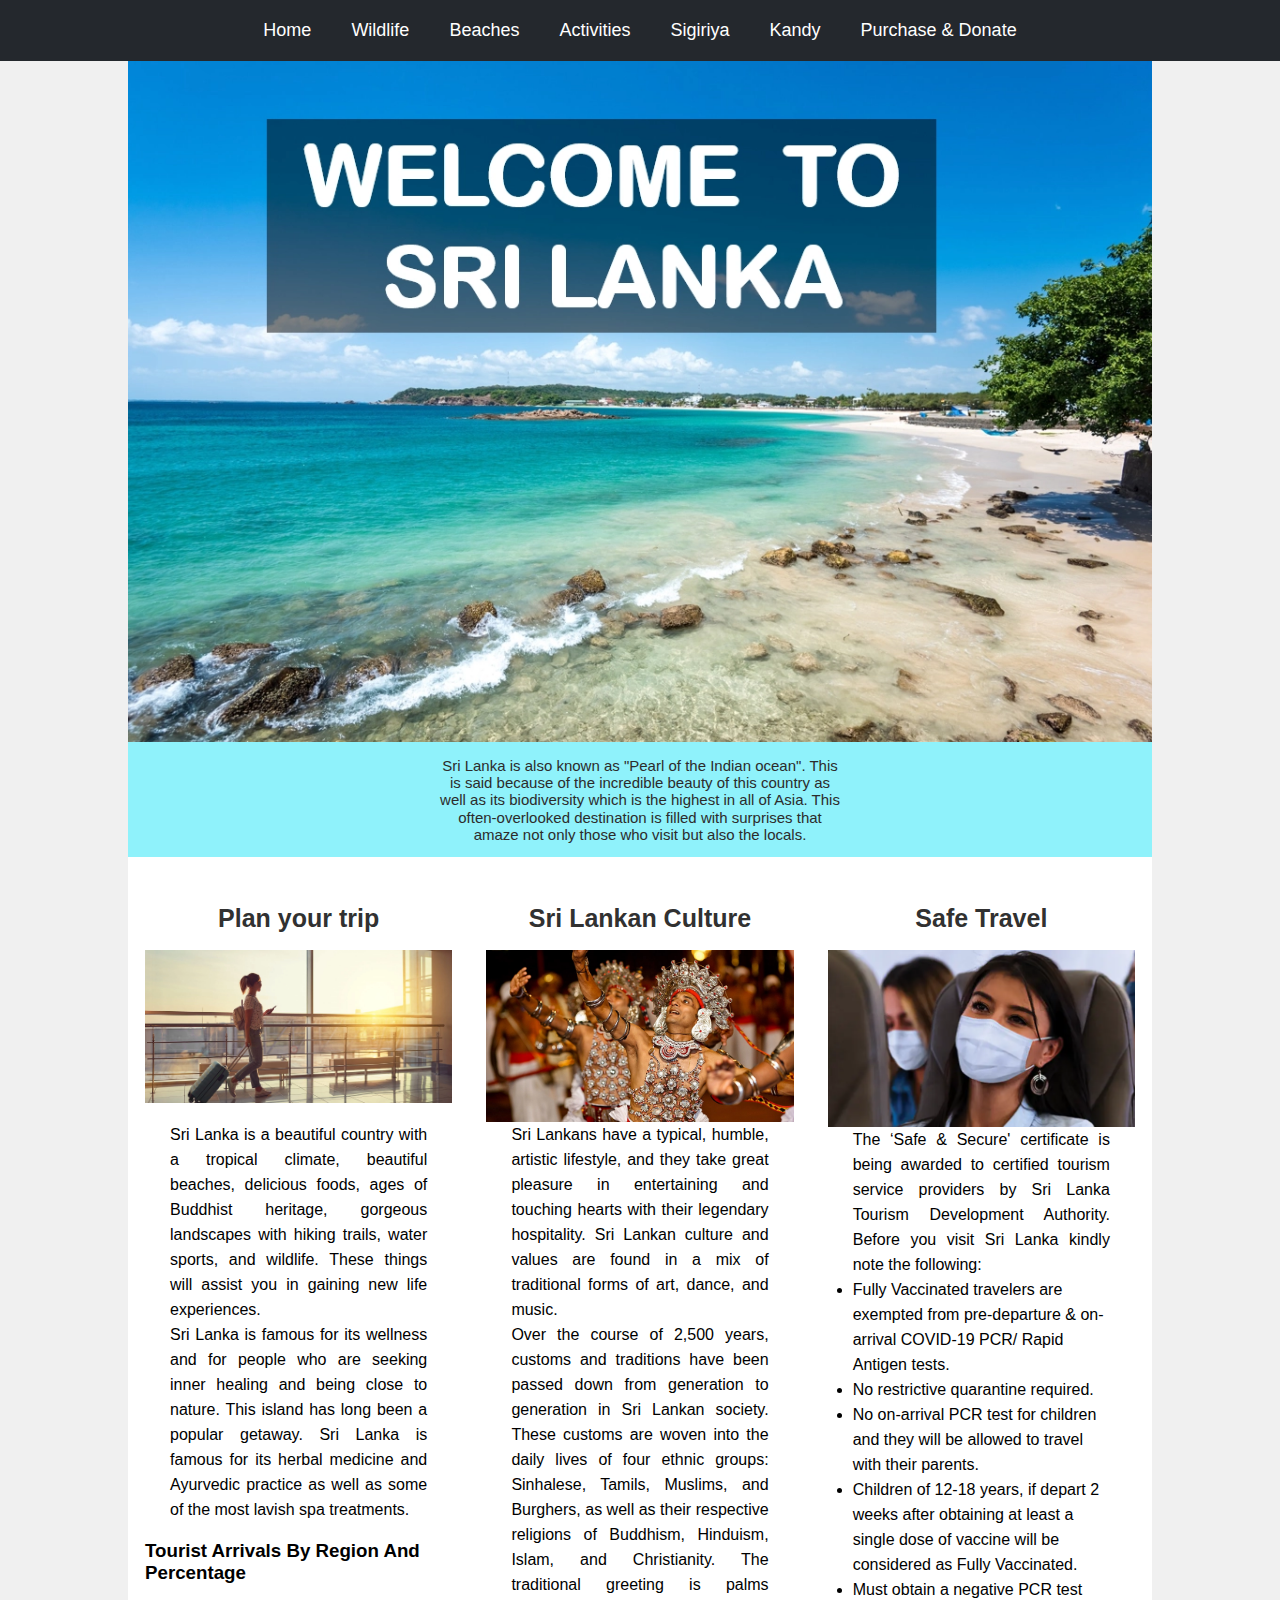
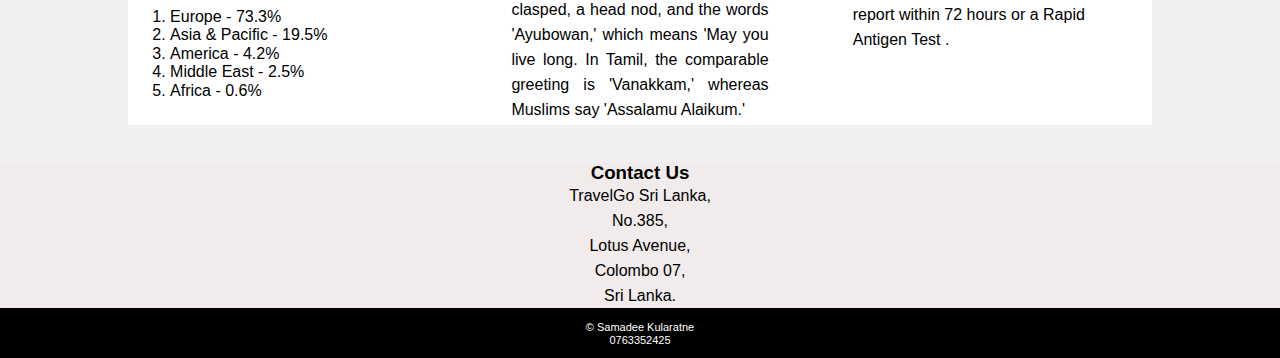
<file: index.html>
﻿ <!DOCTYPE html>
<html lang="en">

<head>
    <meta charset="utf-8" />
    <meta name="viewport" content="width=device-width, initial-scale=1">
    <link rel="stylesheet" href="Styles/style.css">
    <link rel="stylesheet" href="Styles/normalize.css">
    <link rel="apple-touch-icon" sizes="180x180" href="Images/apple-touch-icon.png">
    <link rel="icon" type="image/png" sizes="32x32" href="Images/favicon-32x32.png">
    <link rel="icon" type="image/png" sizes="16x16" href="Images/favicon-16x16.png">
    <link rel="manifest" href="manifest.json">
    <title>TravelGo</title>
</head>

<body class="backgroundh">
    <header>
    <div class="nav">
        <ul>
            <li><a href="index.html">Home</a></li>
            <li><a href="wildlife.html">Wildlife</a></li>
            <li><a href="beaches.html">Beaches</a></li>
            <li><a href="activities.html">Activities</a></li>
            <li><a href="sigiriya.html">Sigiriya</a></li>
            <li><a href="kandy.html">Kandy</a></li>
            <li><a href="Donation.html">Purchase & Donate</a></li>
        </ul>
    </div>
    </header>
    <div class="description1">
        <img class="homemainimage" src="Images/Home-slideshow-image1.webp" alt="This is the main image">
        <div class="description2">
            <p>
                Sri Lanka is also known as "Pearl of the Indian ocean".
                This is said because of the incredible beauty of this country as well as its biodiversity which is the highest in all of Asia.
                This often-overlooked destination is filled with surprises that amaze not only those who visit but also the locals.
            </p>
        </div>
    </div>
    <div class="description3">
        <section>
            <h1> Plan your trip </h1>
            <div class="img2">
                <img src="Images/GettyImages-909268954-1-1380x690.webp" alt="Image 1">
            </div> <br>
            <p>
                Sri Lanka is a beautiful country with a tropical climate, beautiful beaches, delicious foods, ages of Buddhist heritage, gorgeous landscapes with hiking trails, water sports, and wildlife.
                These things will assist you in gaining new life experiences.
            </p>
            <p>
                Sri Lanka is famous for its wellness and for people who are seeking inner healing and being close to nature.
                This island has long been a popular getaway.
                Sri Lanka is famous for its herbal medicine and Ayurvedic practice as well as some of the most lavish spa treatments.
            </p><br>
            <h3>Tourist Arrivals By Region And Percentage</h3>
            <ol class="orderedlist">
                <li>Europe - 73.3%</li>
                <li>Asia & Pacific - 19.5%</li>
                <li>America - 4.2%</li>
                <li>Middle East - 2.5%</li>
                <li>Africa - 0.6%</li>
            </ol>
        </section>
        <section>
            <h1>Sri Lankan Culture</h1>
            <img src="Images/Dances.webp" alt="Srilankan culture">
            <p>
                Sri Lankans have a typical, humble, artistic lifestyle, and they take great pleasure in entertaining and touching hearts with their legendary hospitality.
                Sri Lankan culture and values are found in a mix of traditional forms of art, dance, and music.
            </p>
            <p>
                Over the course of 2,500 years, customs and traditions have been passed down from generation to generation in Sri Lankan society.
                These customs are woven into the daily lives of four ethnic groups: Sinhalese, Tamils, Muslims, and Burghers, as well as their respective religions of Buddhism, Hinduism, Islam, and Christianity.
                The traditional greeting is palms clasped, a head nod, and the words 'Ayubowan,' which means 'May you live long.
                In Tamil, the comparable greeting is 'Vanakkam,' whereas Muslims say 'Assalamu Alaikum.'
            </p>
        </section>
        <section>
            <h1>Safe Travel</h1>
            <img src="Images/SafeTravel.webp" alt="Safe Travels">
            <p>
                The ‘Safe & Secure' certificate is being awarded to certified tourism service providers by Sri Lanka Tourism Development Authority.
                Before you visit Sri Lanka kindly note the following:
                <ul>
                    <li>Fully Vaccinated travelers are exempted from pre-departure & on-arrival COVID-19 PCR/ Rapid Antigen tests.</li>
                    <li>No restrictive quarantine required.</li>
                    <li>No on-arrival PCR test for children and they will be allowed to travel with their parents.</li>
                    <li>Children of 12-18 years, if depart 2 weeks after obtaining at least a single dose of vaccine will be considered as Fully Vaccinated.</li>
                    <li>Must obtain a negative PCR test report within 72 hours or a Rapid Antigen Test .</li>
                </ul>
            </p>
        </section>

    </div><br><br>

    <!--This is the footer-->
    <footer class="mainfooter">
        <h3>Contact Us</h3>
        <div class="footer2">
            <div class="contact">
                TravelGo Sri Lanka, <br>
                No.385, <br>
                Lotus Avenue, <br>
                Colombo 07, <br>
                Sri Lanka.

            </div>
        </div>
        <div class="footer3">
            <br>
            &copy Samadee Kularatne<br>
            0763352425<br>
        </div>
        <!-- REFERENCING 
        Srilanka travel (n.d.)Available at: https://www.srilanka.travel/ (Accessed 10 June 2022)
        Thrillophilia (n.d.)Available at: https://www.thrillophilia.com/countries/srilanka (Accessed 5 June 2022)
        

        -->
    </footer>


</body>
</html>
</file>
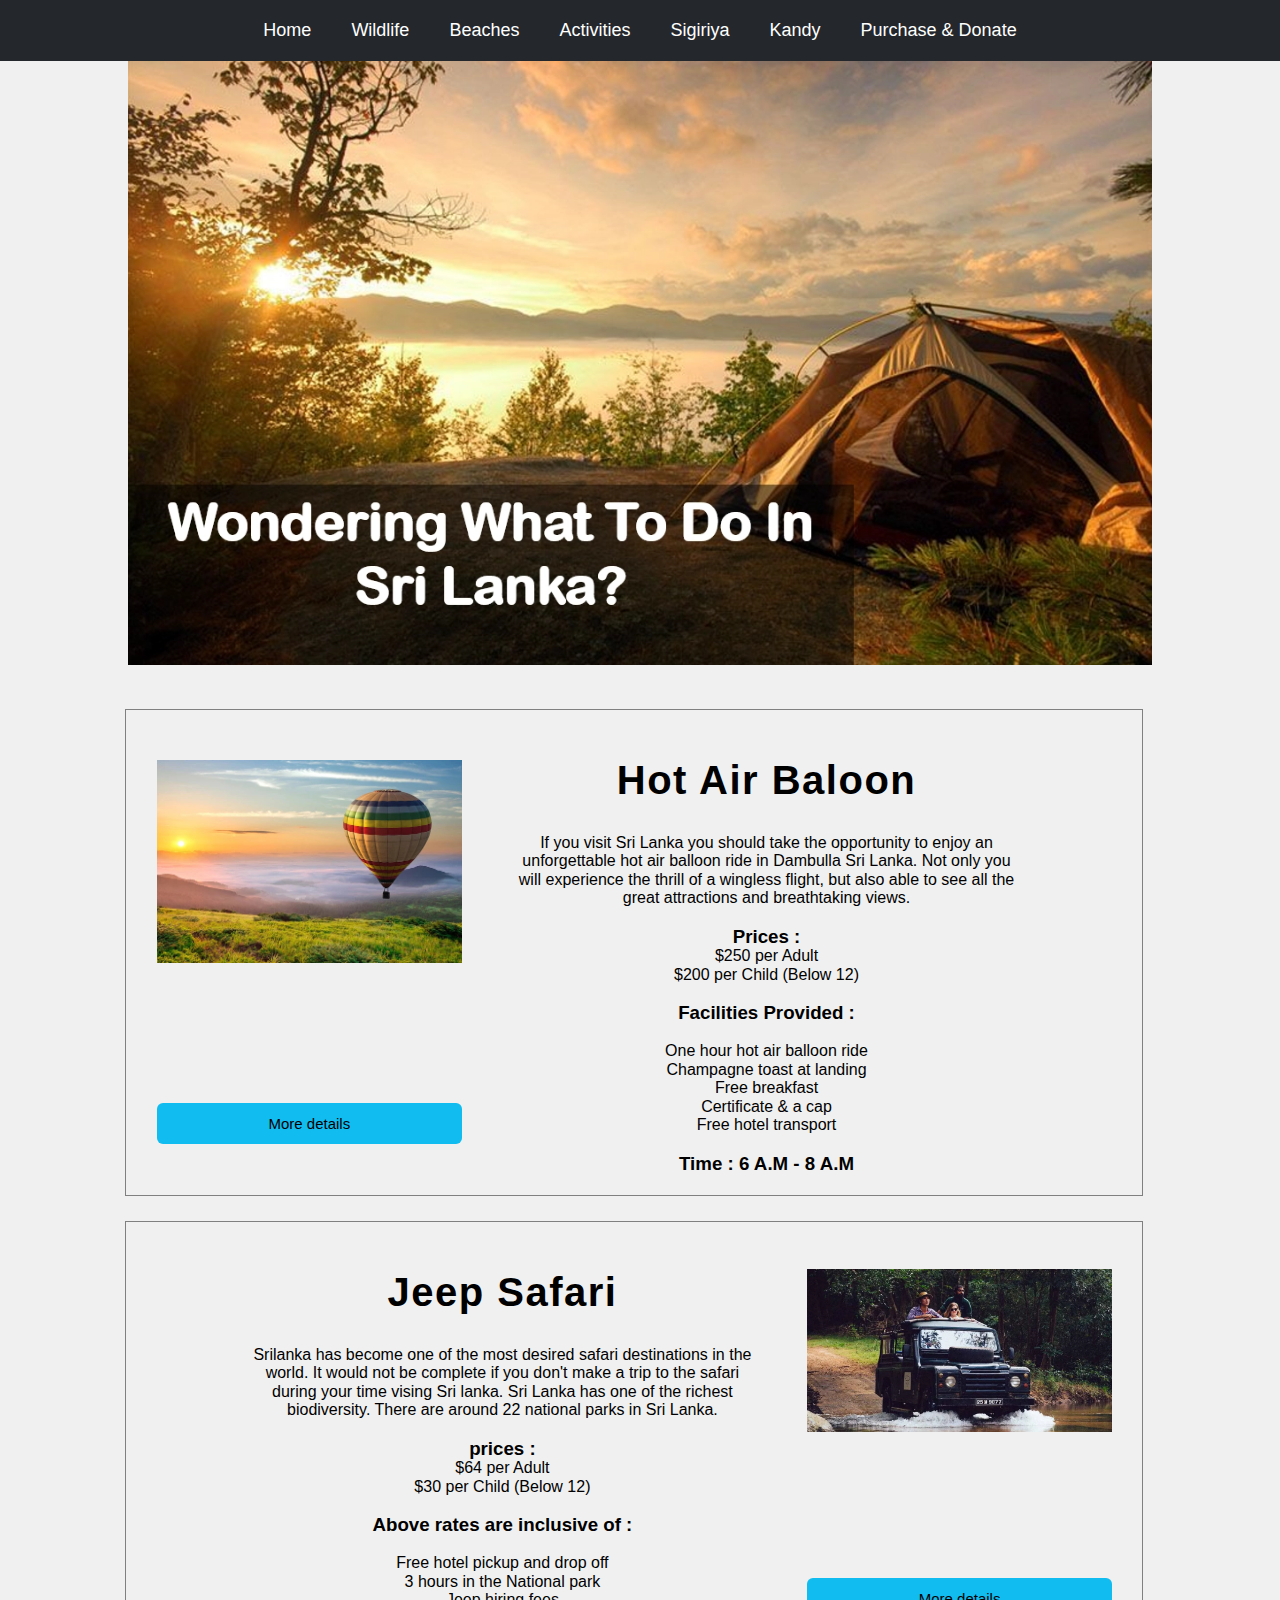
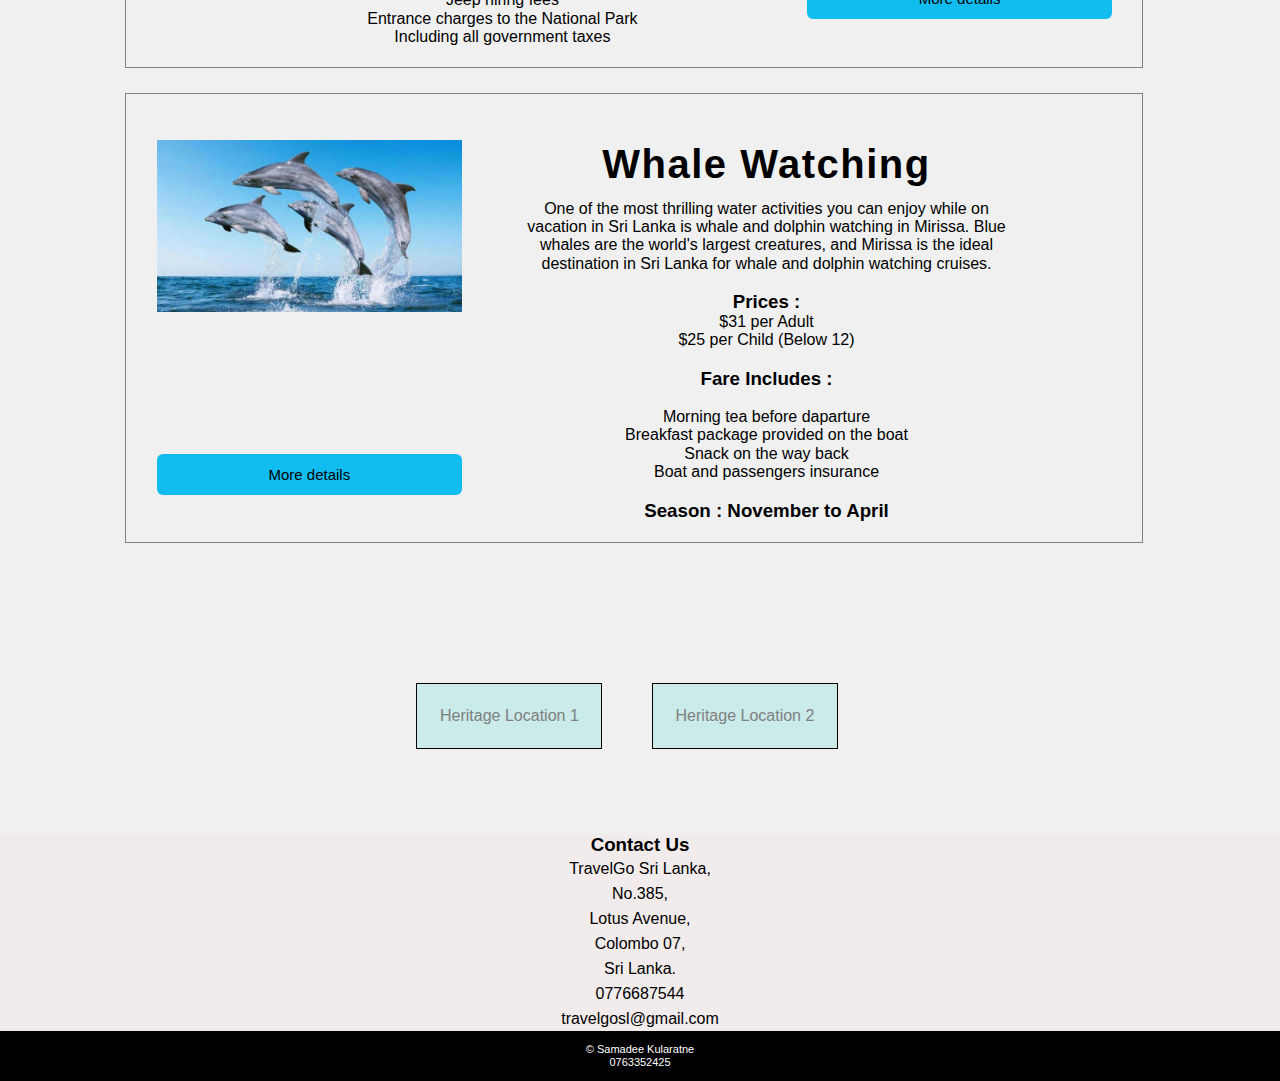
<file: activities.html>
﻿<!DOCTYPE html>
<html lang="en">

<head>
    <meta charset="utf-8">
    <meta name="viewport" content="width=device-width, initial-scale=1.8">
    <link rel="stylesheet" href="Styles/style.css">
    <link rel="stylesheet" href="Styles/normalize.css">
    <link rel="apple-touch-icon" sizes="180x180" href="Images/apple-touch-icon.png">
    <link rel="icon" type="image/png" sizes="32x32" href="Images/favicon-32x32.png">
    <link rel="icon" type="image/png" sizes="16x16" href="Images/favicon-16x16.png">
    <link rel="manifest" href="manifest.json">
    <link rel="shortcut icon" type="Favicon" href="Images/favlogo.png">
    <title>TravelGo</title>
</head>

<body class="backgroundh">
    <div class="nav">
        <ul>
            <li><a href="index.html">Home</a></li>
            <li><a href="wildlife.html">Wildlife</a></li>
            <li><a href="beaches.html">Beaches</a></li>
            <li><a href="activities.html">Activities</a></li>
            <li><a href="sigiriya.html">Sigiriya</a></li>
            <li><a href="kandy.html">Kandy</a></li>
            <li><a href="Donation.html">Purchase & Donate</a></li>
        </ul>
    </div>
    </header>

    <div class="description1">
        <img class="homemainimage" src="Images/Main-Image.webp" alt="Main Image">
    </div><br>

    <div class="container2">
        <section class="Introduction1">
            <div class="image">
                <img src="Images/hot-air-balloon.webp" alt="Air Balloon"><br>
                <a class="text" href="https://www.srilankaballooning.com/" target="_blank">More details</a>
            </div>

            <div class="information">
                <h1>Hot Air Baloon</h1><br>
                <p>
                   If you visit Sri Lanka you should take the opportunity to enjoy an unforgettable hot air balloon ride in Dambulla Sri Lanka. 
                   Not only you will experience the thrill of a wingless flight, but also able to see all the great attractions and breathtaking views.<br><br>
                </p>
                <p>
                   <h3>Prices :</h3>
                       $250 per Adult <br>
                       $200 per Child (Below 12)<br><br>
                </p>
                <p>
                   <h3>Facilities Provided :</h3><br>
                       One hour hot air balloon ride <br>
                       Champagne toast at landing <br>
                       Free breakfast <br>
                       Certificate & a cap <br>
                       Free hotel transport <br><br>
                </p>
                <p>
                    <h3>Time : 6 A.M - 8 A.M</h3>
                </p>
            </div>
        </section>
        <section class="Introduction2">
            <div class="image">
                <img src="Images/jeepsafari.webp" alt="Safari"><br><br>
                <a class="text" href="http://www.srilankantours.org/jeep-safari.html" target="_blank">More details</a>
            </div>

            <div class="information">
                <h1>Jeep Safari</h1><br>
                <p>
                    Srilanka has become one of the most desired safari destinations in the world.
                    It would not be complete if you don't make a trip to the safari during your time vising Sri lanka.
                    Sri Lanka has one of the richest biodiversity.
                    There are around 22 national parks in Sri Lanka.<br><br>
                </p>
                <p>
                    <h3>prices : </h3>
                        $64 per Adult<br>
                        $30 per Child (Below 12)<br><br>
                </p>
                <p>
                    <h3>Above rates are inclusive of :</h3><br>
                        Free hotel pickup and drop off<br>
                        3 hours in the National park<br>
                        Jeep hiring fees<br>
                        Entrance charges to the National Park<br>
                        Including all government taxes<br>
                </p>
            </div>
        </section>
        <section class="Introduction3">
            <div class="image">
                <img src="Images/whale-watching.webp" alt="Safari"><br><br>
                <a class="text" href="https://www.whale-watching-mirissa.com/" target="_blank">More details</a>
            </div>

            <div class="information">
                <h1>Whale Watching</h1>
                <p>
                    One of the most thrilling water activities you can enjoy while on vacation in Sri Lanka is whale and dolphin watching in Mirissa.
                    Blue whales are the world's largest creatures, and Mirissa is the ideal destination in Sri Lanka for whale and dolphin watching cruises.<br><br>
                </p>
                <p>
                    <h3>Prices :</h3>
                        $31 per Adult<br>
                        $25 per Child (Below 12)<br><br>
                </p>
                <p>
                    <h3>Fare Includes :</h3><br>
                        Morning tea before daparture<br>
                        Breakfast package provided on the boat<br>
                        Snack on the way back<br>
                        Boat and passengers insurance<br><br>
                        
                </p>
                <p>
                    <h3>Season : November to April </h3>
                </p>
            </div>
        </section><br><br><br><br>
        <!--LINKS TO HERITAGE LOCATIONS-->
        <section class="heritagelinks">
            <div class="heritagelink">
                <a href="sigiriya.html">Heritage Location 1</a>
            </div>
            <div class="heritagelink">
                <a href="kandy.html">Heritage Location 2</a>
            </div>
        </section>
    </div>
    <footer class="mainfooter">
        <h3>Contact Us</h3>
        <div class="footer2">
            <div class="contact">
                TravelGo Sri Lanka, <br>
                No.385, <br>
                Lotus Avenue, <br>
                Colombo 07, <br>
                Sri Lanka.<br>
                0776687544<br>
                travelgosl@gmail.com<br>

            </div>
        </div>
        <div class="footer3">
            <br>
            &copy Samadee Kularatne<br>
            0763352425<br>
        </div>
    </div>
    </footer>
</body>
</html>
</file>
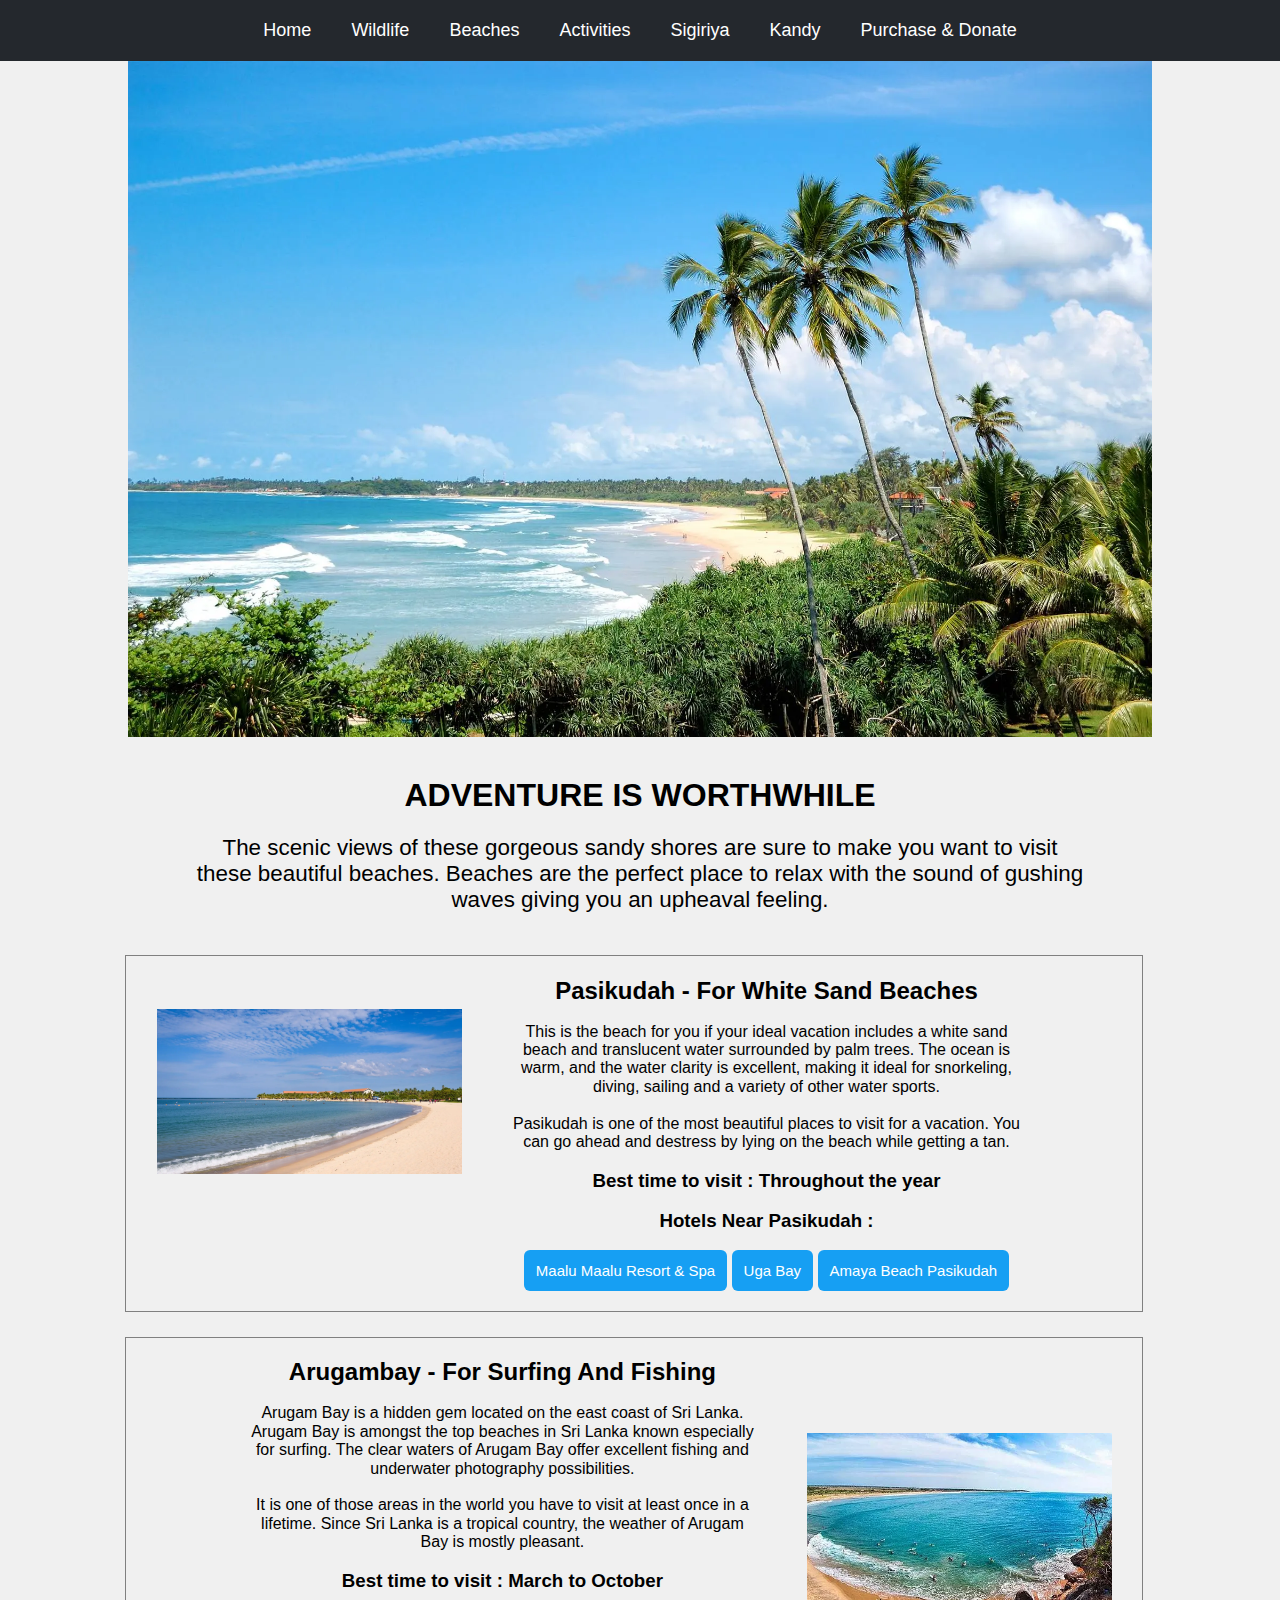
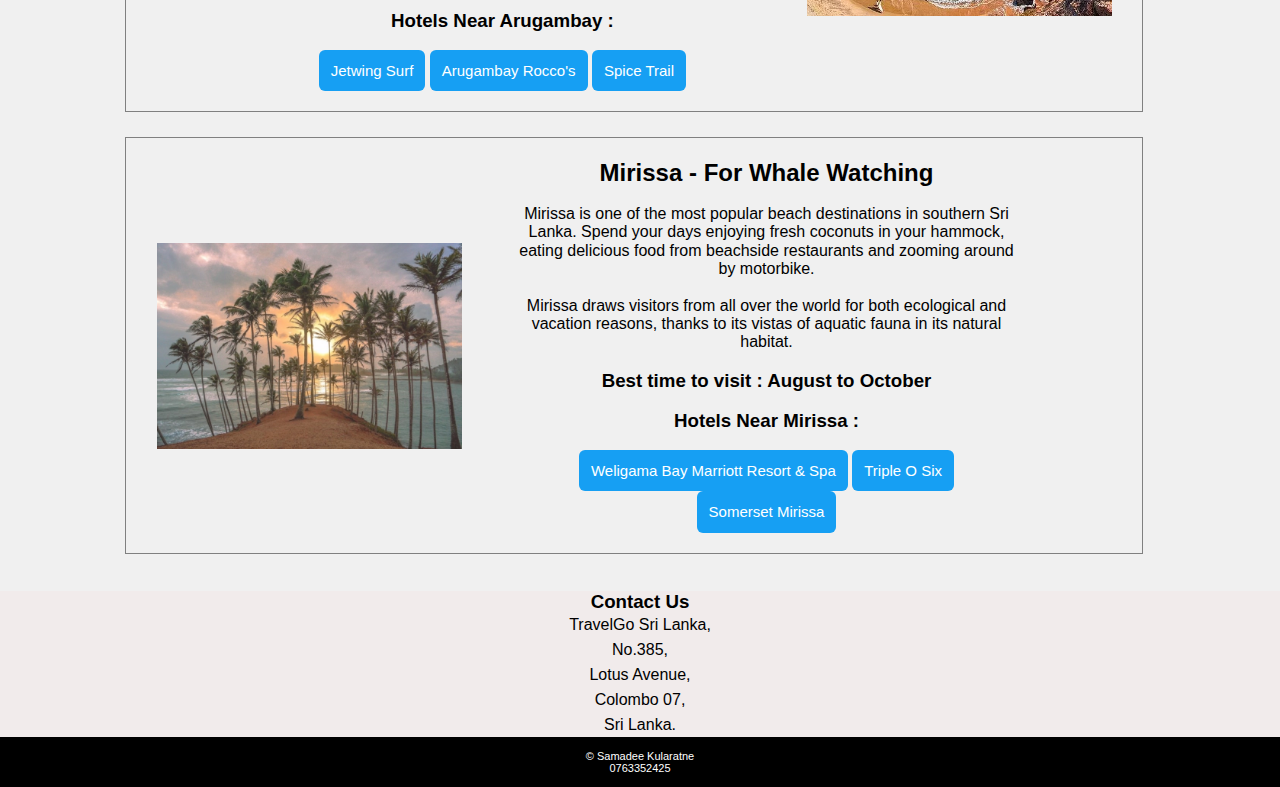
<file: beaches.html>
﻿<!DOCTYPE html>
<html lang="en">

<head>
    <meta charset="utf-8" />
    <meta name="viewport" content="width=device-width, initial-scale=1">
    <link rel="stylesheet" href="Styles/style.css">
    <link rel="stylesheet" href="Styles/normalize.css">
    <link rel="apple-touch-icon" sizes="180x180" href="Images/apple-touch-icon.png">
    <link rel="icon" type="image/png" sizes="32x32" href="Images/favicon-32x32.png">
    <link rel="icon" type="image/png" sizes="16x16" href="Images/favicon-16x16.png">
    <link rel="manifest" href="manifest.json">
    <link rel="shortcut icon" type="Favicon" href="Images/favlogo.png">
    <title>TravelGo</title>
</head>

<body class="backgroundh">
    <header>
    <div class="nav">
        <ul>
            <li><a href="index.html">Home</a></li>
            <li><a href="wildlife.html">Wildlife</a></li>
            <li><a href="beaches.html">Beaches</a></li>
            <li><a href="activities.html">Activities</a></li>
            <li><a href="sigiriya.html">Sigiriya</a></li>
            <li><a href="kandy.html">Kandy</a></li>
            <li><a href="Donation.html">Purchase & Donate</a></li>
        </ul>
    </div>
    </header>
    <div class="description1">
        <img class="homemainimage" src="Images/BeachMain.webp" alt="Beach Main" >
    </div><br>
    <section class="intro">
        <h1>ADVENTURE IS WORTHWHILE</h1>
        <p>
            The scenic views of these gorgeous sandy shores are sure to make you want to visit these beautiful beaches.
            Beaches are the perfect place to relax with the sound of gushing waves giving you an upheaval feeling.
        </p>
    </section>
    <div class="container2">
        <section class="Introduction1">
            <div class="image">
                <img src="Images/Pasikudah.webp" alt="Pasikudah"><br>
            </div>
            <div class="information">
                <h2> Pasikudah - For White Sand Beaches </h2><br>
                <p>
                    This is the beach for you if your ideal vacation includes a white sand beach and translucent water surrounded by palm trees.
                    The ocean is warm, and the water clarity is excellent, making it ideal for snorkeling, diving, sailing and a variety of other water sports.
                </p><br>
                <p>
                    Pasikudah is one of the most beautiful places to visit for a vacation. You can go ahead and destress by lying on the beach while getting a tan.
                </p><br>
                <h3>Best time to visit : Throughout the year</h3><br>
                <h3>Hotels Near Pasikudah :</h3><br>
                <a class="text" href="https://www.themeresorts.com/maalumaalu/" target="_blank">Maalu Maalu Resort & Spa</a>
                <a class="text" href="https://www.ugaescapes.com/ugabay/" target="_blank">Uga Bay</a>
                <a class="text" href="https://www.amayaresorts.com/amayabeach/" target="_blank">Amaya Beach Pasikudah</a>
            </div>
        </section>

        <section class="Introduction2">
            <div class="image">
                <img src="Images/arugambay.webp" alt="Arugambay">
            </div>
            <div class="information">
                <h2> Arugambay - For Surfing And Fishing</h2><br>
                <p>
                    Arugam Bay is a hidden gem located on the east coast of Sri Lanka.
                    Arugam Bay is amongst the top beaches in Sri Lanka known especially for surfing.
                    The clear waters of Arugam Bay offer excellent fishing and underwater photography possibilities.
                </p><br>
                <p>
                    It is one of those areas in the world you have to visit at least once in a lifetime.
                    Since Sri Lanka is a tropical country, the weather of Arugam Bay is mostly pleasant.
                </p><br>
                <h3>Best time to visit : March to October</h3><br>
                <h3>Hotels Near Arugambay :</h3><br>
                <a class="text" href="https://www.jetwinghotels.com/jetwingsurf/#gref" target="_blank">Jetwing Surf</a>
                <a class="text" href="https://www.arugambayroccos.lk/" target="_blank">Arugambay Rocco's</a>
                <a class="text" href="https://www.thespicetrails.com/rooms-arugambay" target="_blank">Spice Trail</a>
            </div>
        </section>
        <section class="Introduction3">
            <div class="image">
                <img src="Images/mirissa.webp" alt="Mirissa">
            </div>
            <div class="information">
                <h2> Mirissa - For Whale Watching</h2><br>
                <p>
                    Mirissa is one of the most popular beach destinations in southern Sri Lanka.
                    Spend your days enjoying fresh coconuts in your hammock, eating delicious food from beachside restaurants and zooming around by motorbike.
                </p><br>
                <p>
                    Mirissa draws visitors from all over the world for both ecological and vacation reasons, thanks to its vistas of aquatic fauna in its natural habitat.
                </p><br>
                <h3>Best time to visit : August to October</h3><br>
                <h3>Hotels Near Mirissa :</h3><br>
                <a class="text" href="https://www.marriott.com/en-us/hotels/cmbmc-weligama-bay-marriott-resort-and-spa/overview/" target="_blank">Weligama Bay Marriott Resort & Spa</a>
                <a class="text" href="https://www.tripleosix.com/" target="_blank">Triple O Six</a>
                <a class="text" href="http://www.somersetmirissa.com/" target="_blank">Somerset Mirissa</a>
            </div>
        </section>
    </div><br><br>
    <footer class="mainfooter">
        <h3>Contact Us</h3>
        <div class="footer2">
            <div class="contact">
                TravelGo Sri Lanka,<br>
                No.385,<br>
                Lotus Avenue,<br>
                Colombo 07,<br>
                Sri Lanka.<br>

            </div>
        </div>
        <div class="footer3">
            <br>
            &copy Samadee Kularatne<br>
            0763352425<br>
        </div>
        <!-- REFERENCING 
        Travel Triangle (n.d.)Available at: https://traveltriangle.com/blog/best-beaches-in-sri-lanka/ (Accessed 6 June 2022)
        Plant ware (n.d.) Available at: https://www.planetware.com/sri-lanka/top-rated-beaches-in-sri-lanka-ind-1-8.htm (Accessed 7 June 2022)
            -->
    </footer>


</body>
</html>
</file>
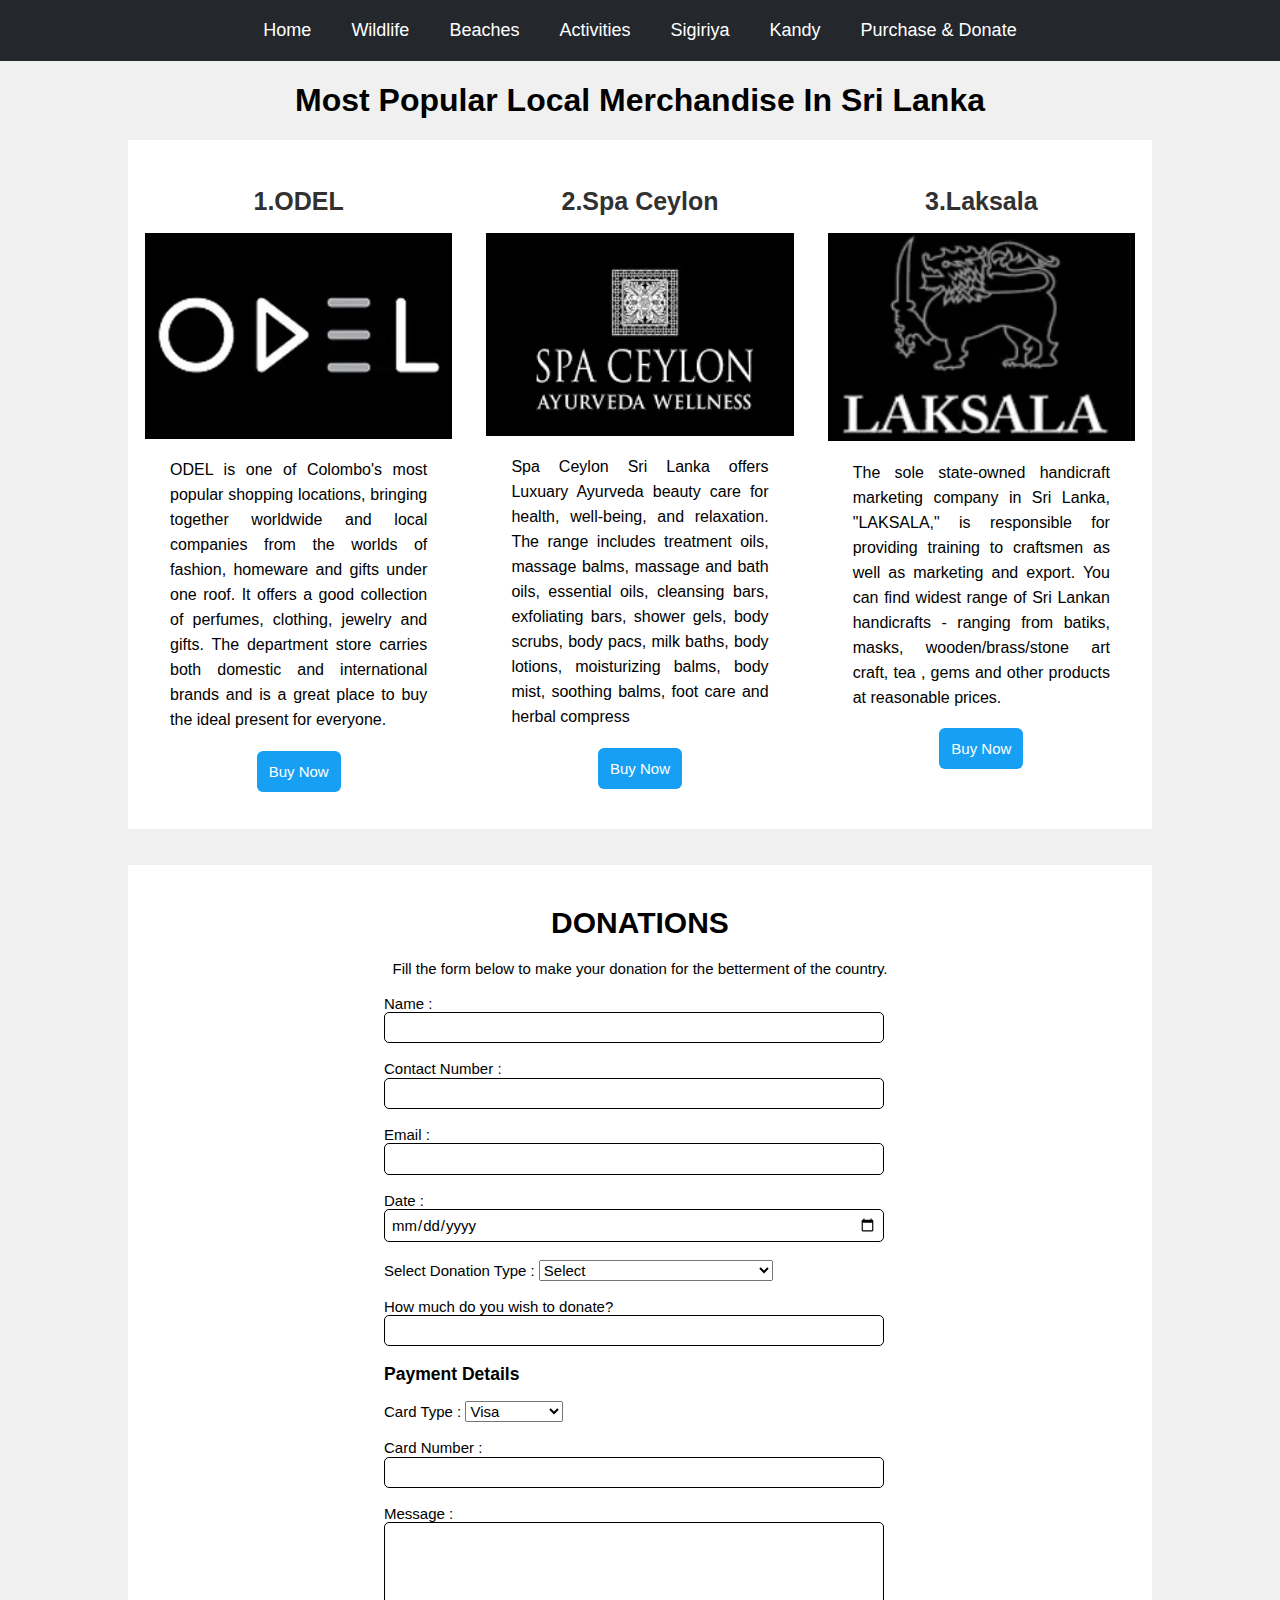
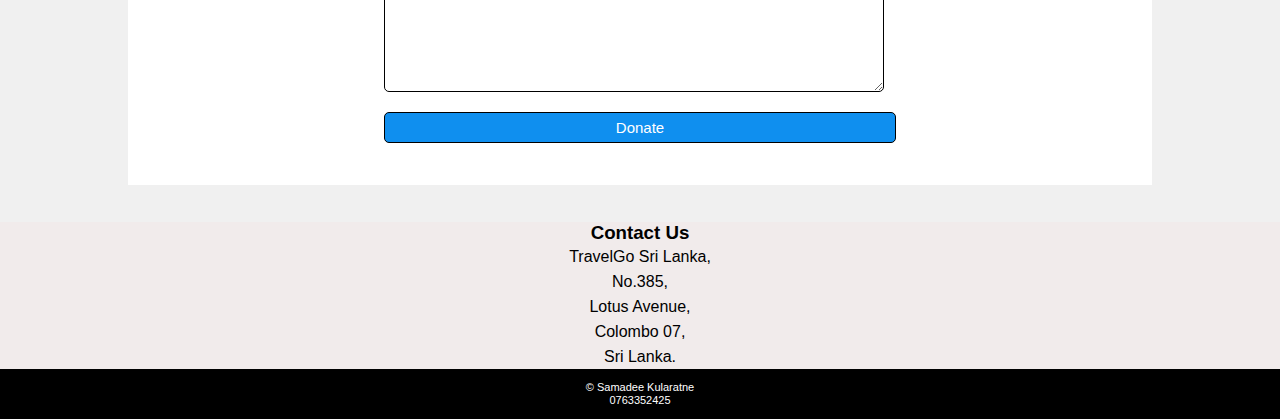
<file: Donation.html>
﻿<!DOCTYPE html>
<html lang="en">

<head>
    <meta charset="utf-8" />
    <meta name="viewport" content="width=device-width, initial-scale=1">
    <link rel="stylesheet" href="Styles/style.css">
    <link rel="stylesheet" href="Styles/normalize.css">
    <link rel="apple-touch-icon" sizes="180x180" href="Images/apple-touch-icon.png">
    <link rel="icon" type="image/png" sizes="32x32" href="Images/favicon-32x32.png">
    <link rel="icon" type="image/png" sizes="16x16" href="Images/favicon-16x16.png">
    <link rel="manifest" href="manifest.json">
    <link rel="shortcut icon" type="Favicon" href="Images/favlogo.png">
    <title>TravelGo</title>
</head>

<body class="backgroundh">
    <header>
    <div class="nav">
        <ul>
            <li><a href="index.html">Home</a></li>
            <li><a href="wildlife.html">Wildlife</a></li>
            <li><a href="beaches.html">Beaches</a></li>
            <li><a href="activities.html">Activities</a></li>
            <li><a href="sigiriya.html">Sigiriya</a></li>
            <li><a href="kandy.html">Kandy</a></li>
            <li><a href="Donation.html">Purchase & Donate</a></li>
        </ul>
    </div>
    </header>
    <h1><center>Most Popular Local Merchandise In Sri Lanka</center></h1>
    <div class="description3">
        <section class="section1">
            <h1>1.ODEL</h1>
            <div class="img2">
                <img src="Images/Odel.webp" alt="Odel">
            </div><br>
            <p>
                ODEL is one of Colombo's most popular shopping locations, bringing together worldwide and local companies from the worlds of fashion, homeware and gifts under one roof.
                It offers a good collection of perfumes, clothing, jewelry and gifts.
                The department store carries both domestic and international brands and is a great place to buy the ideal present for everyone.
            </p><br>
            <center><a class="text" href="https://odel.lk/" target="_blank">Buy Now</a></center><br><br>
        </section>

        <section class="section1">
            <h1>2.Spa Ceylon</h1>
            <div class="img2">
                <img src="Images/spaceylon.webp" alt="Spa Ceylon">
            </div><br>
            <p>
                Spa Ceylon Sri Lanka offers Luxuary Ayurveda beauty care for health, well-being, and relaxation.
                The range includes treatment oils, massage balms, massage and bath oils, essential oils, cleansing bars, exfoliating bars, shower gels, body scrubs, body pacs, milk baths, body lotions, moisturizing balms, body mist, soothing balms, foot care and herbal compress
            </p><br>
            <center><a class="text" href="https://lk.spaceylon.com/" target="_blank">Buy Now</a></center><br><br>
        </section>

        <section class="section1">
            <h1>3.Laksala</h1>
            <div class="img2">
                <img src="Images/laksala.webp" alt="Laksala">
            </div><br>
            <p>
                The sole state-owned handicraft marketing company in Sri Lanka, "LAKSALA," is responsible for providing training to craftsmen as well as marketing and export.
                You can find widest range of Sri Lankan handicrafts - ranging from batiks, masks, wooden/brass/stone art craft, tea , gems and other products at reasonable prices.
            </p><br>
            <center><a class="text" href="http://laksalasl.weebly.com/index.html" target="_blank">Buy Now</a></center>
        </section>
    </div><br><br>

    <div class="form">
        <div class="innerform">
            <h1><center>DONATIONS</center></h1>
            <p><center>Fill the form below to make your donation for the betterment of the country.</center></p><br>

            <form>
                <label for="name" value="Enter your name">Name : </label><br>
                <input type="text" name="name" size="40" required><br><br>

                <label for="number">Contact Number : </label><br>
                <input type="text" name="Contact Number" size="12" required><br><br>

                <label for="email">Email : </label><br>
                <input type="email" name="email" size="40" required><br><br>

                <label for="date">Date : </label><br>
                <input type="date" name="date" required><br><br>

                <div class="select">
                    <label for="Donation-selection">Select Donation Type :</label>
                    <select id="Donation-selection" required>
                        <option value="">Select</option>
                        <option value="Protecting cultural Heritage">Protecting cultural Heritage</option>
                        <option value="Pinnawala Elephant Orphanage">Pinnawala Elephant Orphanage</option>
                        <option value="Protect Wilpattu">Protect Wilpattu</option>
                        <option value="protect Yala National Park">protect Yala National Park</option>
                        <option value="Animal Wellness">Animal Wellness</option>
                        <option value="Street Dog Care">Street Dog Care</option>
                    </select><br><br>
                </div>

                <label for="amount">How much do you wish to donate? </label><br>
                <input type="text" name="Amount" required><br><br>

                <h3>Payment Details</h3><br>
                <div class="select">
                    <label for="card-type">Card Type :</label>
                    <select id="Donation-selection" required>
                        <option value="Visa">Visa</option>
                        <option value="Mastercard">Mastercard</option>
                    </select>
                </div><br>

                <label for="card-number">Card Number : </label><br>
                <input type="text" name="card-Number" size="12" required><br><br>

                <label for="message">Message : </label><br>
                <textarea cols="40" rows="9" name="message"></textarea><br><br>
                <input type="submit" value="Donate">

            </form>
        </div>



    </div>
    </div>
    <footer class="mainfooter">
        <br><br>
        <h3>Contact Us</h3>
        <div class="footer2">
            <div class="contact">
                TravelGo Sri Lanka, <br>
                No.385,<br>
                Lotus Avenue,<br>
                Colombo 07,<br>
                Sri Lanka. <br>
            </div>
        </div>
        <div class="footer3">
            <br>
            &copy Samadee Kularatne<br>
            0763352425<br>
        </div>
        <!-- REFERENCING
        Spa ceylon (n.d.) Available at: https://lk.spaceylon.com/spa-menu/ (Accessed 1 June 2022)

        -->

    </footer>


</body>
</html>
</file>
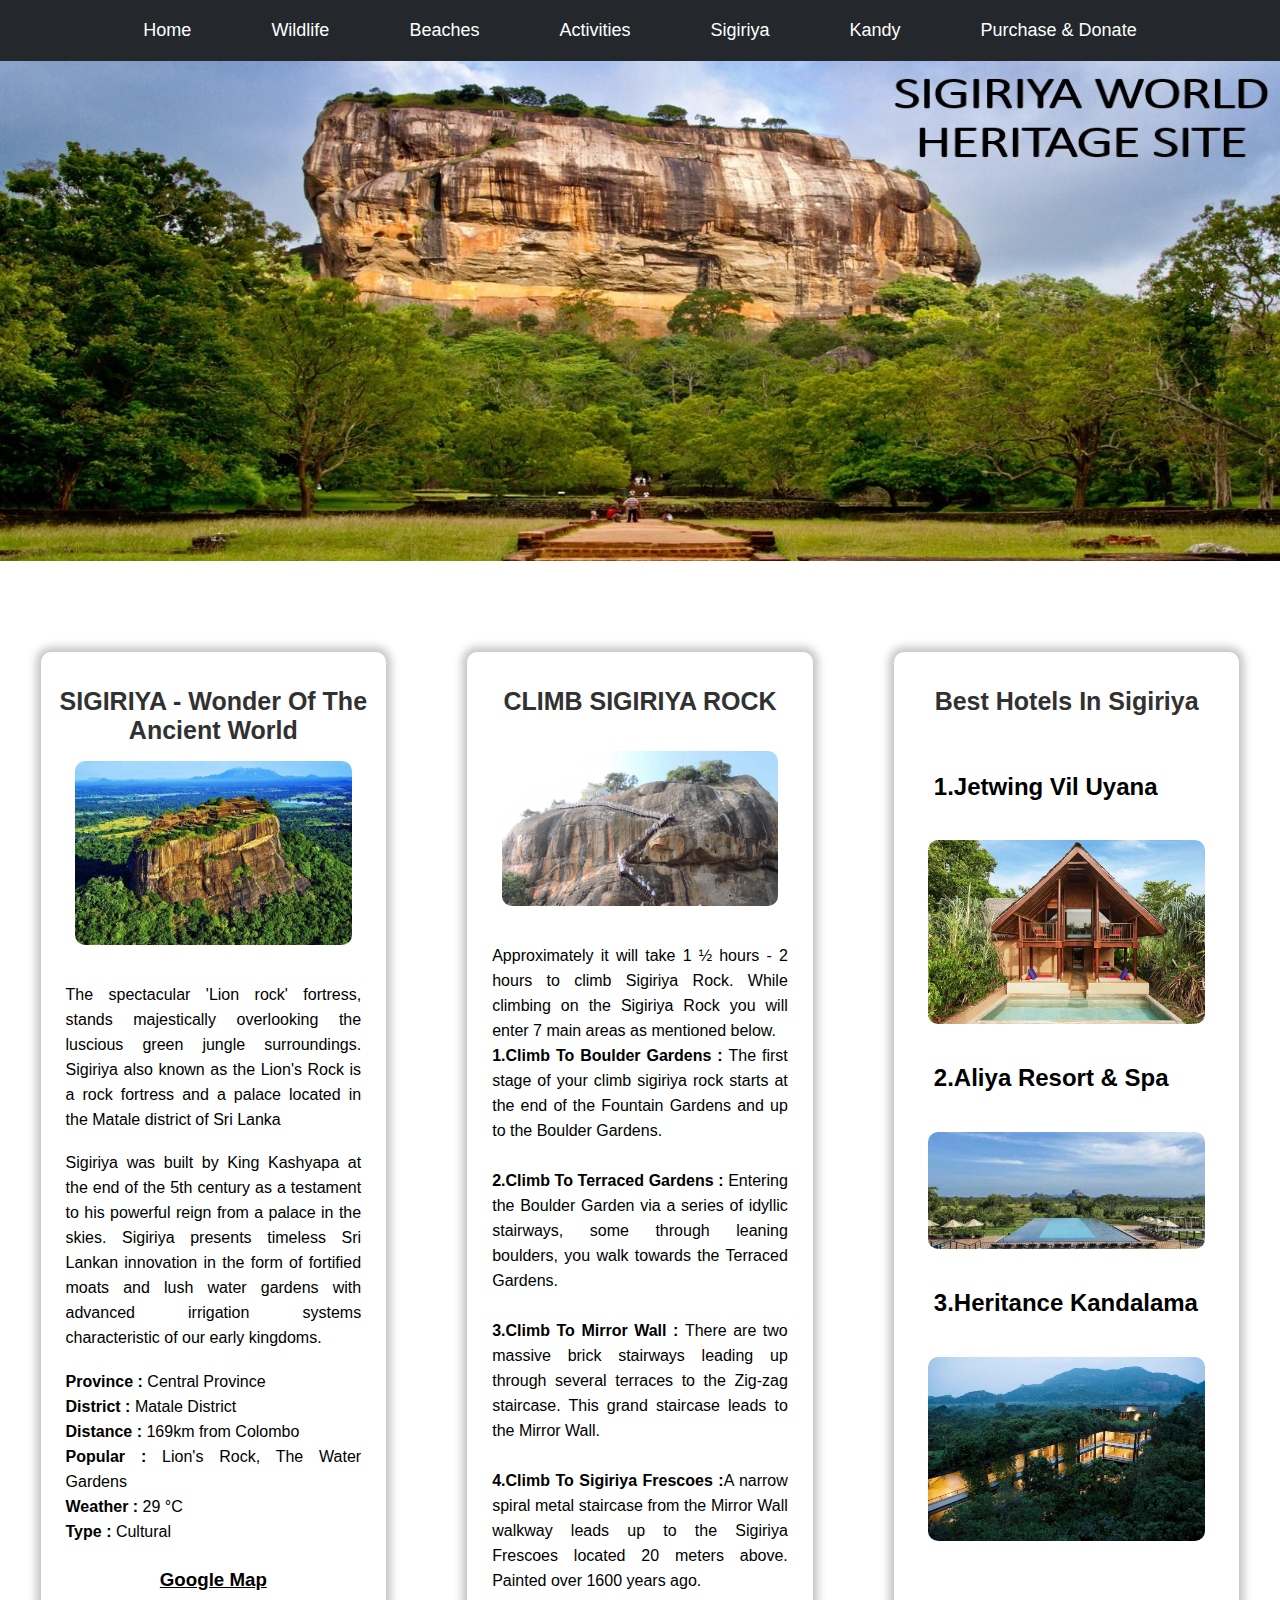
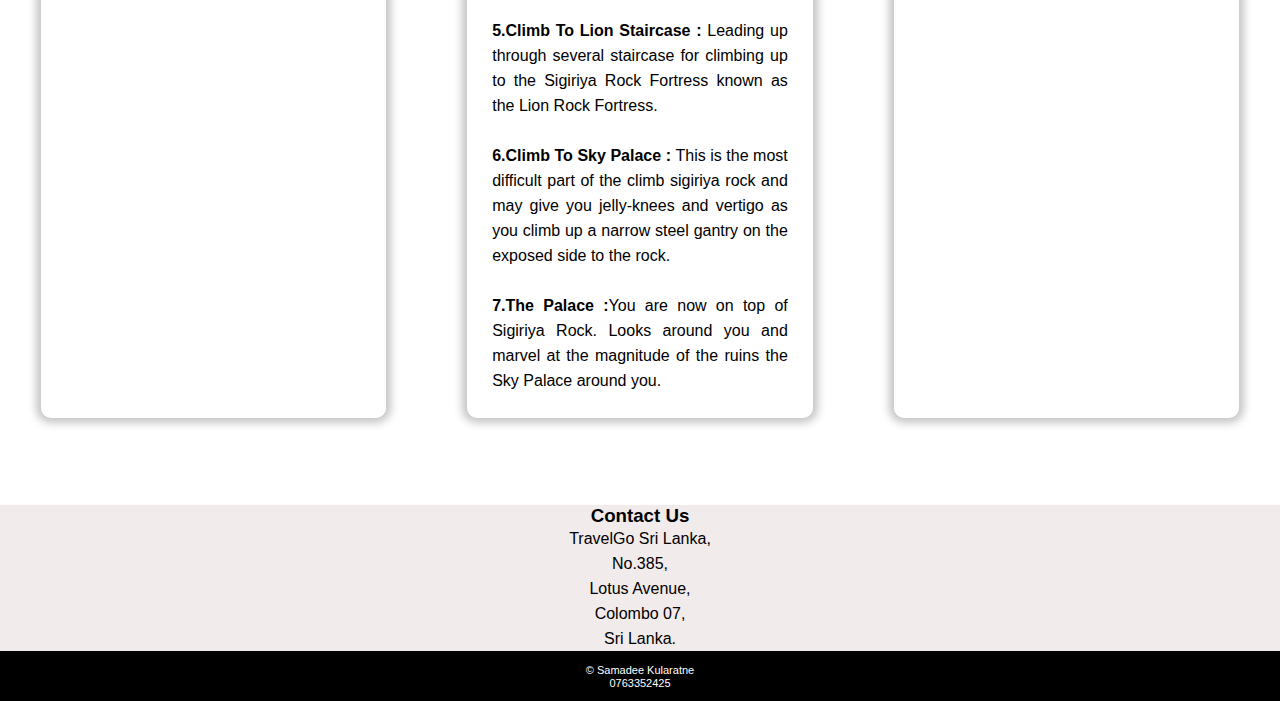
<file: sigiriya.html>
﻿<!DOCTYPE html>
<html lang="en">

<head>
    <meta charset="utf-8" />
    <meta name="viewport" content="width=device-width, initial-scale=1.8">
    <link rel="stylesheet" href="Styles/Heritage1.css">
    <link rel="stylesheet" href="Styles/normalize.css">
    <link rel="apple-touch-icon" sizes="180x180" href="Images/apple-touch-icon.png">
    <link rel="icon" type="image/png" sizes="32x32" href="Images/favicon-32x32.png">
    <link rel="icon" type="image/png" sizes="16x16" href="Images/favicon-16x16.png">
    <link rel="manifest" href="manifest.json">
    <link rel="shortcut icon" type="Favicon" href="Images/favlogo.png">
    <title>TravelGo</title>
</head>

<body>
    <header>
        <!-- NAVIGATION BAR -->
        <div class="nav">
            <ul>
                <li><a href="index.html">Home</a></li>
                <li><a href="wildlife.html">Wildlife</a></li>
                <li><a href="beaches.html">Beaches</a></li>
                <li><a href="activities.html">Activities</a></li>
                <li><a href="sigiriya.html">Sigiriya</a></li>
                <li><a href="kandy.html">Kandy</a></li>
                <li><a href="Donation.html">Purchase & Donate</a></li>
            </ul>
        </div>
    </header>
    <header class="hero">
        <img class="mainimg" src="Images/sigiriya_responsive.webp" alt="main image">
    </header>
    <header class="D_hero">
        <img class="mainimg" src="Images/sigiriya_responsive.webp" alt="main image">
    </header><br><br>
    <!-- MAIN CONTENT -->
    <div class="middescription">

        <!-- SECTION 1 -->
        <section class="sec1">
            <br>
            <h1>SIGIRIYA - Wonder Of The <br>Ancient World</h1>
            <img src="Images/sigiriyasec1.webp" alt="Sigiriya section 1"><br><br>
            <p>
                The spectacular 'Lion rock' fortress, stands majestically overlooking the luscious green jungle surroundings.
                Sigiriya also known as the Lion's Rock is a rock fortress and a palace located in the Matale district of Sri Lanka
            </p><br>
            <p>
                Sigiriya was built by King Kashyapa at the end of the 5th century as a testament to his powerful reign from a palace in the skies.
                Sigiriya presents timeless Sri Lankan innovation in the form of fortified moats and lush water gardens with advanced irrigation systems characteristic of our early kingdoms. 
            </p><br>
            <p>
                <b>Province :</b> Central Province <br>
                <b>District :</b> Matale District <br>
                <b>Distance :</b> 169km from Colombo <br>
                <b>Popular :</b> Lion's Rock, The Water Gardens<br>
                <b>Weather :</b> 29 °C <br>
                <b>Type :</b> Cultural <br><br>
            </p>
            <center><h3><u>Google Map</u></h3></center>
            <iframe src="https://www.google.com/maps/embed?pb=!1m18!1m12!1m3!1d31611.421448686593!2d80.7267257377825!3d7.954677833302702!2m3!1f0!2f0!3f0!3m2!1i1024!2i768!4f13.1!3m3!1m2!1s0x3afca0dfa73179d1%3A0x1e04c1150cff0edf!2sSigiriya!5e0!3m2!1sen!2slk!4v1655184541569!5m2!1sen!2slk"></iframe>
        </section><br><br>
        <!-- SECTION 2 -->
        <section class="sec2">
            <br>
            <h1>CLIMB SIGIRIYA ROCK</h1><br>
            <img src="Images/climbsigiriya.webp" alt="Sigiriya section 2"><br><br>
            <p>
                Approximately it will take 1 ½ hours - 2 hours to climb Sigiriya Rock. While climbing on the Sigiriya Rock you will enter 7 main areas as mentioned below.
            </p>
            <p>
                <b>1.Climb To Boulder Gardens : </b>The first stage of your climb sigiriya rock starts at the end of the Fountain Gardens and up to the Boulder Gardens.<br><br>
                <b>2.Climb To Terraced Gardens : </b>Entering the Boulder Garden via a series of idyllic stairways, some through leaning boulders, you walk towards the Terraced Gardens.<br><br>
                <b>3.Climb To Mirror Wall : </b>There are two massive brick stairways leading up through several terraces to the Zig-zag staircase. This grand staircase leads to the Mirror Wall.<br><br>
                <b>4.Climb To Sigiriya Frescoes :</b>A narrow spiral metal staircase from the Mirror Wall walkway leads up to the Sigiriya Frescoes located 20 meters above. Painted over 1600 years ago.<br><br>
                <b>5.Climb To Lion Staircase : </b>Leading up through several staircase for climbing up to the Sigiriya Rock Fortress known as the Lion Rock Fortress.<br><br>
                <b>6.Climb To Sky Palace : </b>This is the most difficult part of the climb sigiriya rock and may give you jelly-knees and vertigo as you climb up a narrow steel gantry on the exposed side to the rock.<br><br>
                <b>7.The Palace :</b>You are now on top of Sigiriya Rock. Looks around you and marvel at the magnitude of the ruins the Sky Palace around you.<br><br>
            </p>
        </section><br><br>
        <!-- SECTION 3 -->
        <section class="sec3">
            <br>
            <h1>Best Hotels In Sigiriya</h1>
            <h2> 1.Jetwing Vil Uyana</h2>
            <a class="text" href="https://www.jetwinghotels.com/jetwingviluyana/#gref" target="_blank"><img src="Images/viluyana.webp" alt="Hotel1"></a>
            <h2> 2.Aliya Resort & Spa</h2>
            <a class="text" href="https://www.themeresorts.com/aliyaresort/" target="_blank"><img src="Images/aliyaresort.webp" alt="Hotel2"></a>
            <h2>3.Heritance Kandalama</h2>
            <a class="text" href="https://www.heritancehotels.com/kandalama/" target="_blank"><img src="Images/Heritance-Kandalam.webp" alt="Hotel3"></a><br><br>
        </section>
    </div><br><br>
    <!-- FOOTER  -->
    <footer class="mainfooter">
        <h3>Contact Us</h3>
        <div class="footer2">
            <div class="contact">
                TravelGo Sri Lanka, <br>
                No.385, <br>
                Lotus Avenue, <br>
                Colombo 07, <br>
                Sri Lanka.

            </div>
        </div>
        <div class="footer3">
            <br>
            &copy Samadee Kularatne<br>
            0763352425<br>
        </div>

    </footer>


</body>
</html>
</file>
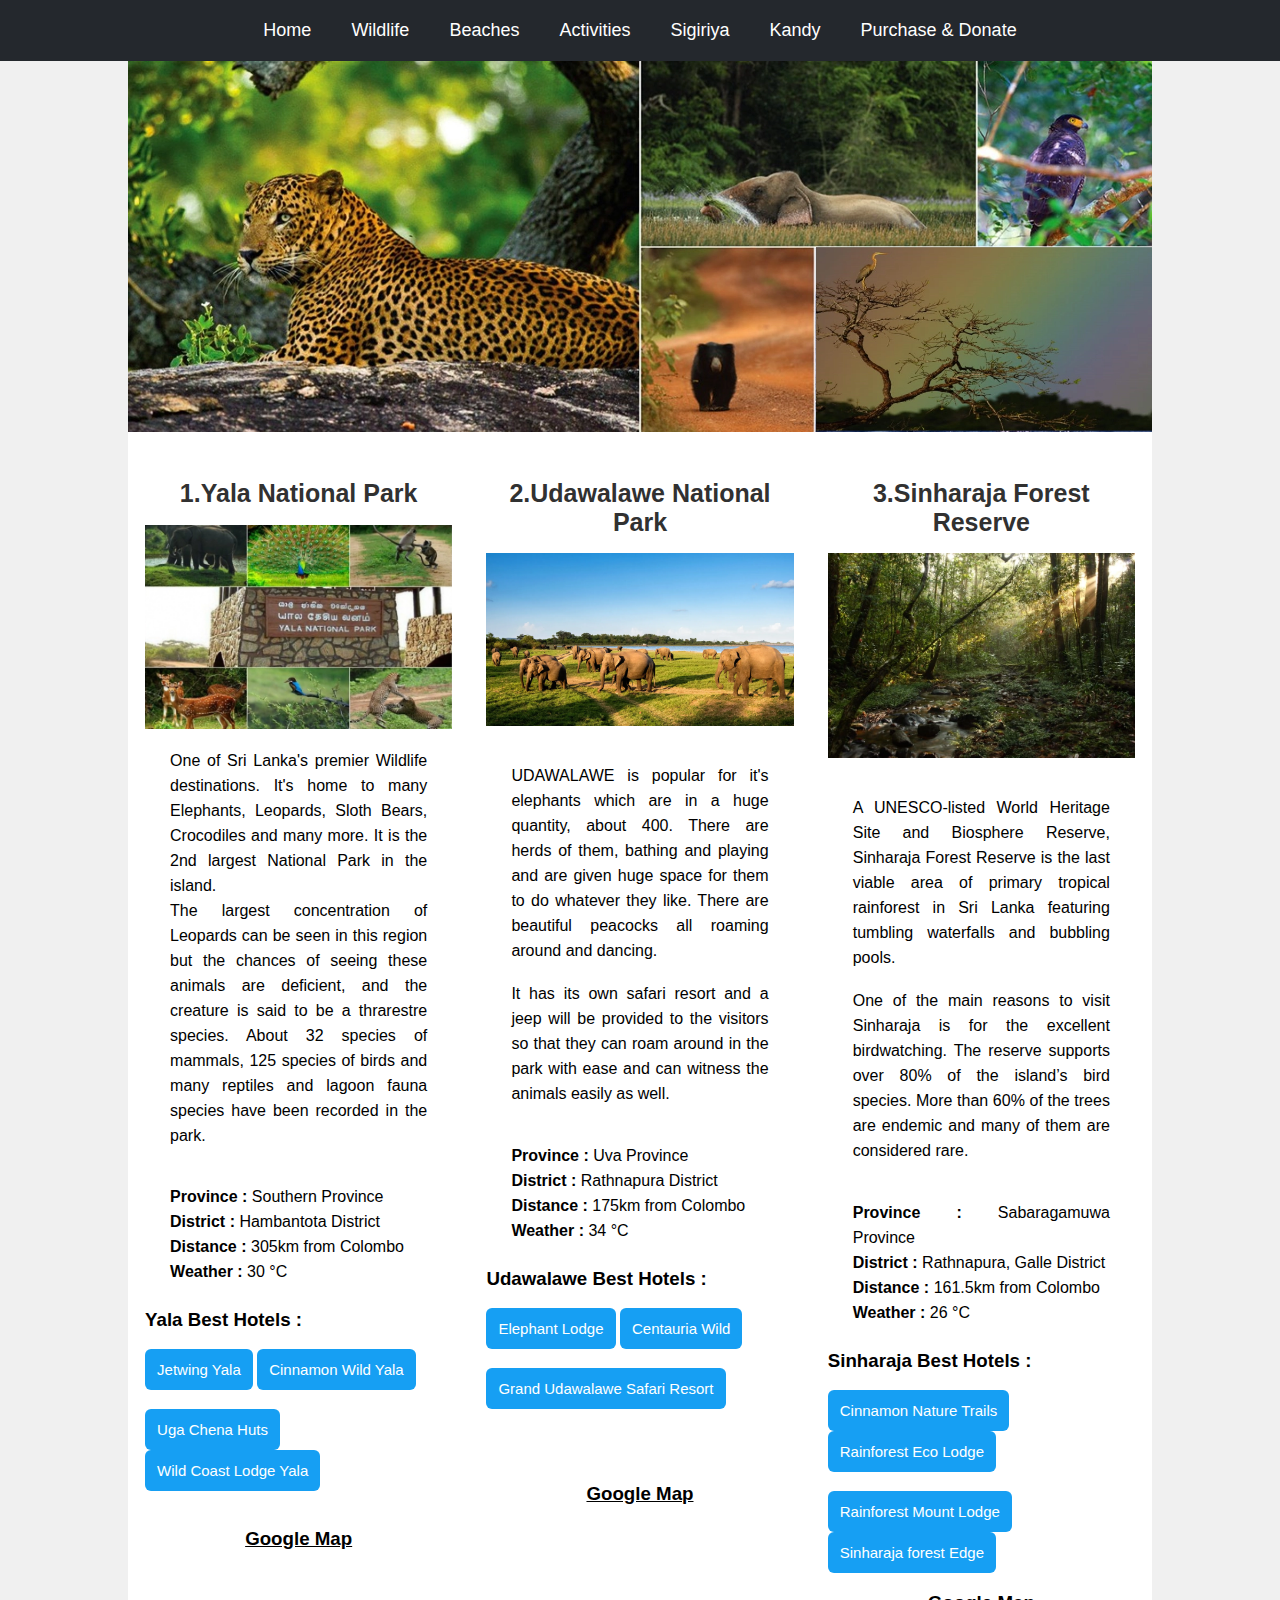
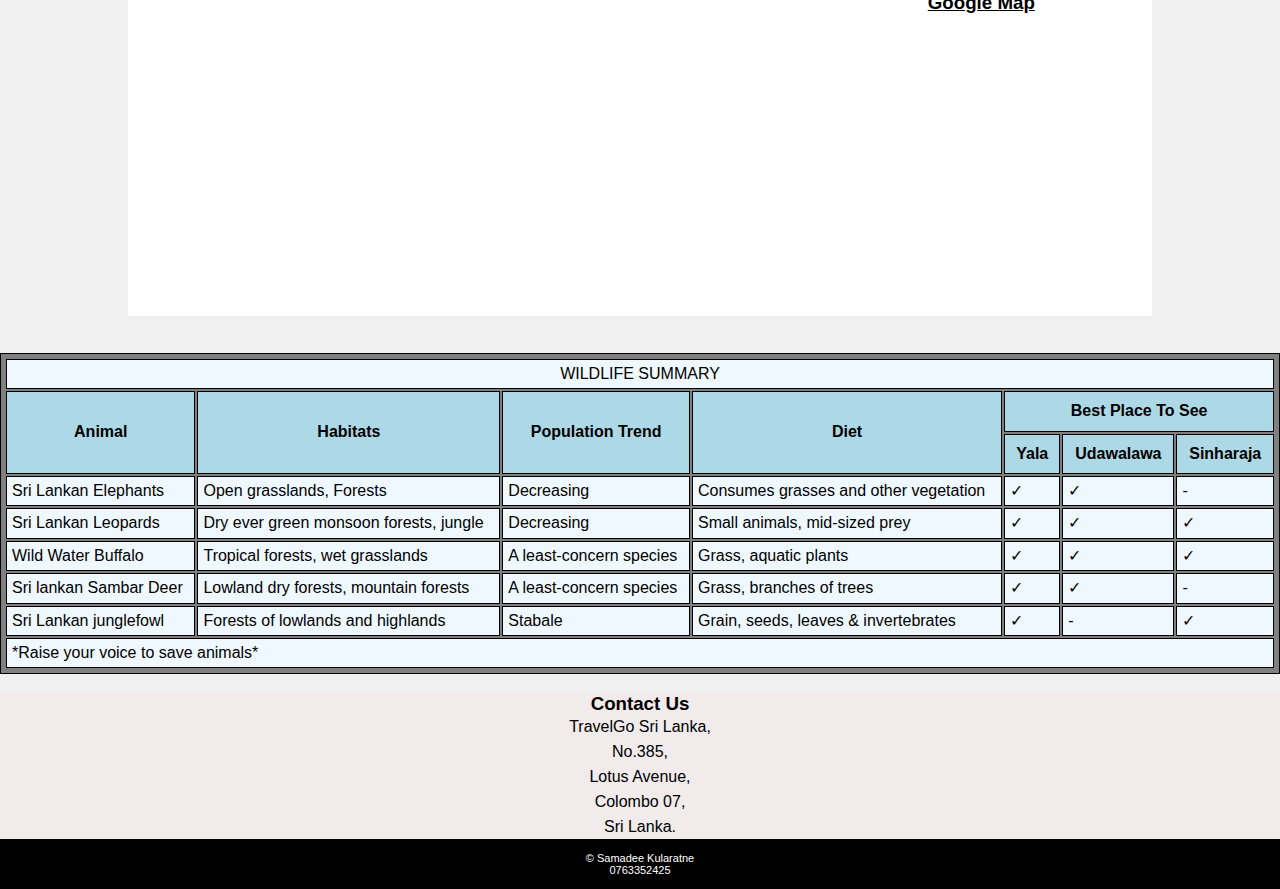
<file: wildlife.html>
﻿<!DOCTYPE html>
<html lang="en">

<head>
    <meta charset="utf-8" />
    <meta name="viewport" content="width=device-width, initial-scale=1.8">
    <link rel="stylesheet" href="Styles/style.css">
    <link rel="stylesheet" href="Styles/normalize.css">
    <link rel="apple-touch-icon" sizes="180x180" href="Images/apple-touch-icon.png">
    <link rel="icon" type="image/png" sizes="32x32" href="Images/favicon-32x32.png">
    <link rel="icon" type="image/png" sizes="16x16" href="Images/favicon-16x16.png">
    <link rel="manifest" href="manifest.json">
    <link rel="shortcut icon" type="Favicon" href="Images/favlogo.png">
    <title>TravelGo</title>
</head>

<body class="backgroundh">
    <header>
    <div class="nav">
        <ul>
            <li><a href="index.html">Home</a></li>
            <li><a href="wildlife.html">Wildlife</a></li>
            <li><a href="beaches.html">Beaches</a></li>
            <li><a href="activities.html">Activities</a></li>
            <li><a href="sigiriya.html">Sigiriya</a></li>
            <li><a href="kandy.html">Kandy</a></li>
            <li><a href="Donation.html">Purchase & Donate</a></li>
        </ul>
    </div>
    </header>
    <div class="description3">
        <img class="homemainimage" src="Images/wildlife.webp" alt="Wildlife Main">
    </div>
    <div class="description3">
        <section class="section1">
            <h1>1.Yala National Park</h1>
            <div class="img2">
                <img src="Images/yala.webp" alt="Yala"><br>
            </div>
            <p>
                One of Sri Lanka's premier Wildlife destinations.
                It's home to many Elephants, Leopards, Sloth Bears, Crocodiles and many more.
                It is the 2nd largest National Park in the island.
            </p>
            <p>
                The largest concentration of Leopards can be seen in this region but the chances of seeing these animals are deficient, and the creature is said to be a thrarestre species.
                About 32 species of mammals, 125 species of birds and many reptiles and lagoon fauna species have been recorded in the park.
            </p><br><br>
            <p>
                <b>Province :</b> Southern Province <br>
                <b>District :</b> Hambantota District <br>
                <b>Distance :</b> 305km from Colombo<br>
                <b>Weather :</b> 30 °C <br><br>
            </p>
            <h3>Yala Best Hotels :</h3><br>
            <a class="text" href="https://www.jetwinghotels.com/jetwingyala/#gref" target="_blank">Jetwing Yala</a>
            <a class="text" href="https://www.cinnamonhotels.com/cinnamonwildyala/offers/full-board-offer?gclid=CjwKCAjwnZaVBhA6EiwAVVyv9PeqO2ijtyWWjUKaenjcmlYjd7romSAHB8WQZe56e4XLL_JNSPFirxoCgAkQAvD_BwE" target="_blank">Cinnamon Wild Yala</a><br><br>
            <a class="text" href="https://www.ugaescapes.com/chenahuts/special-offers/local-exclusive-offer.html?gclid=CjwKCAjwnZaVBhA6EiwAVVyv9GfFlIrohrGcPRmXpW2w_qWNyLFImW3RTnPLfnBV64THPLpft3rp9hoCVdQQAvD_BwE" target="_blank">Uga Chena Huts</a>
            <a class="text" href="https://www.resplendentceylon.com/wildcoastlodge-yala/" target="_blank">Wild Coast Lodge Yala</a><br><br><br>
            <center><h3><u>Google Map</u></h3></center><br>
            <iframe src="https://www.google.com/maps/embed?pb=!1m18!1m12!1m3!1d253813.63578334922!2d81.18686495019962!3d6.285007314466268!2m3!1f0!2f0!3f0!3m2!1i1024!2i768!4f13.1!3m3!1m2!1s0x3ae5d3a62ffb9359%3A0x3bb623d70b5a3314!2sYala%20National%20Park!5e0!3m2!1sen!2slk!4v1655084089909!5m2!1sen!2slk" ></iframe>
        </section>
        <section class="section1">
            <h1>2.Udawalawe National Park</h1>
            <div class="img2">
                <img src="Images/udawalawa.webp" alt="Udawalawe"><br><br>
            </div>
            <p>
                UDAWALAWE is popular for it's elephants which are in a huge quantity, about 400.
                There are herds of them, bathing and playing and are given huge space for them to do whatever they like.
                There are beautiful peacocks all roaming around and dancing.
            </p><br>
            <p>
                It has its own safari resort and a jeep will be provided to the visitors so that they can roam around in the park with ease and can witness the animals easily as well.
            </p><br><br>
            <p>
                <b>Province :</b> Uva Province <br>
                <b>District :</b> Rathnapura District <br>
                <b>Distance :</b> 175km from Colombo<br>
                <b>Weather :</b> 34 °C <br><br>
            </p>
            <h3>Udawalawe Best Hotels :</h3><br>
            <a class="text" href="http://elephantlodge.lk/" target="_blank">Elephant Lodge</a>
            <a class="text" href="https://www.centauriawild.com/" target="_blank">Centauria Wild</a><br><br>
            <a class="text" href="https://udawalawesafari.com/" target="_blank">Grand Udawalawe Safari Resort</a><br><br><br><br><br>
            <center><h3><u>Google Map</u></h3></center><br>
            <iframe src="https://www.google.com/maps/embed?pb=!1m18!1m12!1m3!1d31718.14159157387!2d80.80079545449641!3d6.423885852537899!2m3!1f0!2f0!3f0!3m2!1i1024!2i768!4f13.1!3m3!1m2!1s0x3ae40750763484ed%3A0x302cc7e3f95389b5!2sUdawalawa!5e0!3m2!1sen!2slk!4v1655089206422!5m2!1sen!2slk" ></iframe>
        </section>
        <section class="section1">
            <h1>3.Sinharaja Forest Reserve</h1>
            <div class="img2">
                <img src="Images/Sinharaja.webp" alt="Sinharaja"><br><br>
            </div>
            <p>
                A UNESCO-listed World Heritage Site and Biosphere Reserve, Sinharaja Forest Reserve is the last viable area of primary tropical rainforest in Sri Lanka featuring tumbling waterfalls and bubbling pools.
            </p><br>
            <p>
                One of the main reasons to visit Sinharaja is for the excellent birdwatching.
                The reserve supports over 80% of the island’s bird species.
                More than 60% of the trees are endemic and many of them are considered rare.
            </p><br><br>
            <p>
                <b>Province :</b> Sabaragamuwa Province <br>
                <b>District :</b> Rathnapura, Galle District <br>
                <b>Distance :</b> 161.5km from Colombo<br>
                <b>Weather :</b> 26 °C <br><br>
            </p>
            <h3>Sinharaja Best Hotels :</h3><br>
            <a class="text" href="https://www.cinnamonnaturetrails.com/destinations/sinaharaja.html" target="_blank">Cinnamon Nature Trails</a>
            <a class="text" href="https://www.rainforest-ecolodge.com/" target="_blank">Rainforest Eco Lodge</a><br><br>
            <a class="text" href="https://rainforestmountlodge.com/" target="_blank">Rainforest Mount Lodge</a>
            <a class="text" href="http://www.sinharajaforestedge.com/" target="_blank">Sinharaja forest Edge</a><br><br>
            <center><h3><u>Google Map</u></h3></center><br>
            <iframe src="https://www.google.com/maps/embed?pb=!1m18!1m12!1m3!1d3965.2770187356564!2d80.48687241455566!3d6.358178695398997!2m3!1f0!2f0!3f0!3m2!1i1024!2i768!4f13.1!3m3!1m2!1s0x3ae3e76bd109d45f%3A0x8c0ef1010649701b!2sSinharaja%20Forest%20Reserve!5e0!3m2!1sen!2slk!4v1655092280235!5m2!1sen!2slk" ></iframe>
        </section>
    </div><br><br>
    <!-- SUMMARY TABLE -->
   <section>
        <table class="summary">
            <thead>
                <td colspan="7"><center>WILDLIFE SUMMARY</center></td>
            </thead>
            <tbody>
                <tr>
                    <th rowspan="2">Animal</th>
                    <th rowspan="2">Habitats</th>
                    <th rowspan="2">Population Trend</th>
                    <th rowspan="2">Diet</th>
                    <th colspan="3">Best Place To See</th>
                </tr>
                <tr>
                    <th>Yala</th>
                    <th>Udawalawa</th>
                    <th>Sinharaja</th>
                </tr>
                <tr>
                    <td>Sri Lankan Elephants</td>
                    <td>Open grasslands, Forests </td>
                    <td>Decreasing</td>
                    <td>Consumes grasses and other vegetation</td>
                    <td>&#10003;</td>
                    <td>&#10003;</td>
                    <td>-</td>
                </tr>
                <tr>
                    <td>Sri Lankan Leopards</td>
                    <td>Dry ever green monsoon forests, jungle</td>
                    <td>Decreasing</td>
                    <td>Small animals, mid-sized prey</td>
                    <td>&#10003;</td>
                    <td>&#10003;</td>
                    <td>&#10003;</td>
                </tr>
                <tr>
                    <td>Wild Water Buffalo</td>
                    <td>Tropical forests, wet grasslands</td>
                    <td>A least-concern species</td>
                    <td>Grass, aquatic plants</td>
                    <td>&#10003;</td>
                    <td>&#10003;</td>
                    <td>&#10003;</td>
                </tr>
                <tr>
                    <td>Sri lankan Sambar Deer </td>
                    <td>Lowland dry forests, mountain forests</td>
                    <td>A least-concern species</td>
                    <td>Grass, branches of trees</td>
                    <td>&#10003;</td>
                    <td>&#10003;</td>
                    <td>-</td>
                </tr>
                <tr>
                    <td>Sri Lankan junglefowl</td>
                    <td>Forests of lowlands and highlands</td>
                    <td>Stabale</td>
                    <td>Grain, seeds, leaves &  invertebrates </td>
                    <td>&#10003;</td>
                    <td>-</td>
                    <td>&#10003;</td>
                </tr>
            </tbody>
            <tfoot>
            <td colspan="7">*Raise your voice to save animals*</td>
             </tfoot>
        </table>
    </section>
        <br><br3>
        <footer class="mainfooter">
            <h3>Contact Us</h3>
            <div class="footer2">
                <div class="contact">
                    TravelGo Sri Lanka, <br>
                    No.385, <br>
                    Lotus Avenue, <br>
                    Colombo 07, <br>
                    Sri Lanka.

                </div>
            </div>
            <div class="footer3">
                <br>
                &copy Samadee Kularatne<br>
                0763352425<br>
            </div>
            <!-- REFERENCING 
                Wildlife Tours SriLanka (n.d.) Available at: https://www.wildlifetourssrilanka.com/wildlife/wildlife-in-sri-lanka.html#:~:text=Its%20Big%20Five%20are%20the,undoubtedly%20the%20Ultimate%20Island%20Safari.&text=Sri%20Lanka%20is%20Best%20for,has%20ever%20lived%20on%20earth. (Accessed 3 June 2022)

                -->
        </footer>


</body>
</html>
</file>
<file: Styles/style.css>
﻿/* UNIVERSAL STYLING TAG */
* {
    font-family: 'poppins',Sans-serif,Arial, Helvetica;
    padding: 0;
    margin: 0;
}
body {
    background-color:white;
}
/* NAVIGATION BAR STYLING */
.nav {
    background-color: #24282d;
}
.nav ul{
    padding: 10px;
    display: flex;
    justify-content: center;
    list-style: none;
}
.nav ul li{
    padding: 10px 20px;
}
.nav ul li a{
    text-decoration: none;
    font-size: 18px;
    color: white;
}

.nav a:hover {
    color:#14f6f3;
}
.nav ul li:hover{
    background-color: #015d56;
    transition: 0.9s;
}


.description2 {
    background-color: #8ff2fb;
    height: 170px;
    display: flex;
    align-items: center;
}
.description2 p {
    color: #2c2c2c;
    font-size: 15px;
    text-align: center;
    margin-left: 23px;
    margin-right: 26px;
    
}
.orderedlist{
    padding: 25px;
}

.homemainimage {
    display: none;
    height: 400px;
}

.description3 h1 {
    text-align: center;
    font-size: 25px;
    color: #313131;
}

.description3 img {
    margin-left: auto;
    margin-right: auto;
    display: block;
    width: 100%;
}

.description3 p {
    margin-left: 25px;
    margin-right: 25px;
    text-align: justify;
    line-height: 25px;
}
.description3 hr {
    width: 50%;
    background-color: black;
    height: 1.5px;
}

.description3 {
    background-color: #ffffff;
}

.contact {
    line-height: 20px;
    text-align: center;
}
.backgroundh {
    background-color: #f0f0f0;
}
.text {
    color: white;
    background-color: #169ff3;
    text-decoration: none;
    display: inline-block;
    padding: 12px;
    font-size: 15px;
    border-radius: 6px;
    cursor: pointer;
    align-items: center;
}

.description3 ul {
    margin-left: 25px;
    margin-right: 25px;
    text-align: left;
    line-height: 25px;
}
/* DONATION PAGE FORM */
.form {
    font-size: 15px;
    display: block;
    background-color: white;
    height: 850px;
    width: 90%;
    margin-left: auto;
    margin-right: auto;
}

form input, textarea {
    width: 95%;
    padding: 6px;
    border: 1px solid black;
    border-radius: 5px;
}

input[type=submit] {
    text-align: center;
    background-color: #0f8fef;
    width: 100%;
    color: white;
    cursor: pointer;
}

input[type=submit]:hover {
    color: #383838;
}

.contactinfo {
    color: #1b1b1b;
    font-size: 15px;
    height: 250px;
    width: 90%;
    margin-left: auto;
    margin-right: auto;
}


/*.homef h3 {
    text-align: center;
}
.button{
    text-align: center;
}
.more{
    text-decoration: none;
    color: white;
    display: inline-block;
    background-color: #0d86e1;
    padding: 10px;
    font-size: 14px;
    border-radius: 22px;
    cursor: pointer;
}
.more:hover{
    background-color: pink;
}*/

@media only screen and (max-width: 990px) {
    
    body{
        width: 100%;

    }

}
    /* FOOTER */
    .mainfooter h3 {
        color: black;
        text-align: center;
        background-color: #f1ebeb;
    }

    .footer3 {
        background-color: black;
        color: white;
        font-size: 11px;
        text-align: center;
        height: 50px;
    }

    .contact {
        line-height: 25px;
        text-align: center;
        color: black;
        background-color: #f1ebeb;
    }

    .Introduction1,
    .Introduction2,
    .Introduction3 {
        /*background-color: aliceblue;*/
        display: inline-flex;
        width: 81%;
        margin: 2% 10% 0% 10%;
        border: solid 1px grey;
    }

    .Introduction2 {
        flex-direction: row-reverse;
    }

    .image {
        display: flex;
        flex-direction: column;
        justify-content: space-around;
        margin: 2% 3%;
        width: 30%;
        text-align: center;
    }

        .image a {
            text-decoration: none;
            background-color: #10bcf0;
            color: black;
            transition: 0.6s;
        }

            .image a:hover {
                color: white;
                background-color: #1473c2;
            }

    .information {
        text-align: center;
        width: 50%;
        margin: 2%;
    }

        .information h1 {
            letter-spacing: 1.5px;
            font-size: 2.5rem;
            margin-bottom: 2.5%;
        }


    .container2 {
        width: 98vw;
        overflow-x: hidden;
    }

    .MainImage {
        max-height: 700px;
        max-width: 2000px;
    }
    /* BEACH PAGE STYLING */
    .beachMain img {
        width: 50%;
        height: 100%;
    }

    .intro {
        grid-area: intro;
        text-align: center;
        width: 70%;
        margin: 1% auto;
    }

        .intro p {
            margin-bottom: 2%;
            font-size: 1.4rem;
        }
/* WILDLIFE PAGE STYLING */
    iframe {
        width: 330px;
        height: 350px;
        frameborder: 0;
        scrolling: no;
    }
    
/* WILDLIFE TABLE STYLING */
.summary {
    padding: 3px;
    border: 1px solid black;
    background-color: grey;
    width: 100%;
}

th {
    border: 1px solid black;
    padding: 10px;
    background-color: lightblue;
}

td {
    border: 1px solid black;
    padding: 5px;
    background-color: aliceblue;
}
iframe {
    width: 300px;
    height: 200px;
    border: none;
    padding: 40px;
}

    /* ACTIVITY PAGE LINKS */

    .heritagelinks {
        width: 60%;
        margin: 5% auto;
        text-align: center;
        justify-content: center;
    }

    .heritagelink {
        display: inline-flex;
        padding: 3%;
        color: black;
        border: 1px solid black;
        background: #caebe8;
        margin: 3%;
    }

        .heritagelink a {
            text-decoration: none;
            color: grey;
            transition: 0.4s;
        }

            .heritagelink a:hover {
                color: black;
            }


    @media only screen and (max-width: 1024px) {
        .homemainimage {
            width: 100%;
            height: auto;
        }

        .intro {
            width: 80%;
        }

        .homemainimage {
            width: 100%;
            display: block;
        }

        .Introduction1, .Introduction2, .Introduction3 {
            flex-direction: column-reverse;
        }

        .image {
            margin: 0% 5% 5% 5%;
            width: 90%;
        }

            .image a {
                width: max-content;
                margin: 3% auto 0% auto;
            }

        .information {
            width: 90%;
            margin: 5% 5% 5% 5%;
        }

            .information a {
                margin: 0% 0% 5% 0%;
            }

        .description1 {
            background-color: #f5f4f2;
        }

        .footer2 {
            display: flex;
            flex-direction: row;
            justify-content: space-around;
            margin-left: 50%;
            margin-right: 50%;
        }

        /*.description2 {
        height: 115px;
        margin-left: 10%;
        margin-right: 10%;
    }

    .description2 p {
        display: inline-block;
        margin-left: auto;
        margin-right: auto;
        width: 40%;
    }*/

        .address {
            text-align: right;
        }
    }

    @media only screen and (max-width: 800px) {
        .nav ul {
            height: 260px;
            flex-direction: column;
            text-align: center;
        }

        .intro h1 {
            font-size: 2.2rem;
        }

        .intro p {
            font-size: 1rem;
        }

        .image a {
            font-size: 0.9rem;
        }

        .info h4 {
            font-size: 1.1rem;
        }

        .info p {
            font-size: 1rem;
        }
    }

    @media only screen and (min-width: 768px) {
        .description3 {
            display: flex;
            flex-direction: row;
            justify-content: space-around;
            align-content: center;
            margin-left: 10%;
            margin-right: 10%;
        }

        .description3 section {
            width: 30%;
            margin-top: 30px;
        }

        .form {
            padding-top: 20px;
            padding-bottom: 50px;
            width: 80%;
        }

        .innerform {
            width: 50%;
            display: block;
            margin-left: auto;
            margin-right: auto;
        }

        .description1 img {
            height: 50%;
        }

        .homemainimage {
            width: 80%;
            height: 50%;
            display: block;
            margin-left: 10%;
            margin-right: 10%;
        }

        .description2 {
            height: 115px;
            margin-left: 10%;
            margin-right: 10%;
        }

            .description2 p {
                display: inline-block;
                margin-left: auto;
                margin-right: auto;
                width: 40%;
            }
    }
</file>
<file: Styles/Heritage1.css>
﻿* {
    font-family: 'poppins',Sans-serif,Arial, Helvetica;
    padding: 0;
    margin: 0;
}
/*NAVIGATION BAR */
.nav {
    background-color: #24282d;
}
.nav ul{
    padding: 10px;
    display: flex;
    justify-content: center;
    list-style: none;
}
.nav ul li{
    padding: 10px 20px;
}
.nav ul li a{
    text-decoration: none;
    font-size: 18px;
    color: white;
}

.nav a:hover {
    color:#14f6f3;
}
.nav ul li:hover{
    background-color: black;
    transition: 0.9s;
}
/* FOOTER */
.mainfooter h3 {
    color: black;
    text-align: center;
    background-color: #f1ebeb;
}

.footer3 {
    background-color: black;
    color: white;
    font-size: 11px;
    text-align: center;
    height: 50px;
}

.contact {
    line-height: 25px;
    text-align: center;
    color: black;
    background-color: #f1ebeb;
}
/* MAIN IMAGE */
.hero {
    position: relative;
}

.D_hero {
    display: none;
}

.mainimg {
    width: 100%;
    height: 500px;
}
.middescription h1 {
    text-align: center;
    font-size: 25px;
    font-weight: 700;
    color: #313131;
}

.middescription p {
    margin-left: 25px;
    margin-right: 25px;
    text-align: justify;
    line-height: 25px;
}

.middescription ul, ol {
    margin-left: 25px;
    margin-right: auto;
    text-align: left;
    line-height: 25px;
}

.middescription img {
    margin-left: auto;
    margin-right: auto;
    display: block;
    width: 80%;
    border-radius: 10px;
}
.sec1, .sec2, .sec3 {
    background-color: white;
    width: 90%;
    display: block;
    margin-left: auto;
    margin-right: auto;
    box-shadow: 0px 0px 8px 5px #0000003b;
    border-radius: 10px;
}

.sec1 {
    position: relative;
    animation-name: slide1;
    animation-duration: 2s;
}

.sec3 {
    position: relative;
    animation-name: slide3;
    animation-duration: 2s;
}
.sec3 h2{
    padding: 40px;
}
@keyframes slide1 {
    0%   {left:-400px; top:0px;}
    100% {left:0px; top:px;}
  }
  @keyframes slide3 {
    0%   {right:-400px; top:0px;}
    100% {right:0px; top:px;}
  }
/* MAP STYLING */
iframe{
    width:300px;
    height: 200px;
    border:none;
    padding: 40px;
}
@media only screen and (min-width: 769px) {
    .hero {
        display: none;
    }

    .D_hero {
        width: 100%;
        display: block;
    }

    .maindes p {
        display: inline-block;
        margin-left: auto;
        margin-right: auto;
        width: 40%;
    }

    .maindes {
        height: 120px;
        margin-left: 10%;
        margin-right: 10%;
    }

    .nav a {
        margin: 20px;
    }

    .middescription article {
        width: 30%;
    }

    .middescription {
        display: flex;
        flex-direction: row;
        justify-content: space-around;
        align-content: center;
        margin-bottom: 50px;
        margin-top: 20px;
    }

    .middescription section {
        width: 27%;
        margin-top: 30px;
    }

}
@media only screen and (max-width: 800px) {
    .nav ul {
        height: 260px;
        flex-direction: column;
        text-align: center;
    }
}
@media screen and (max-width: 1024px) {
    .sigiriya {
        width: 450px;
        height: 450px;
    }
    .slide{
        width: 450px;
    }
    .slide img {

        max-width: 450px;
    }
}
</file>
